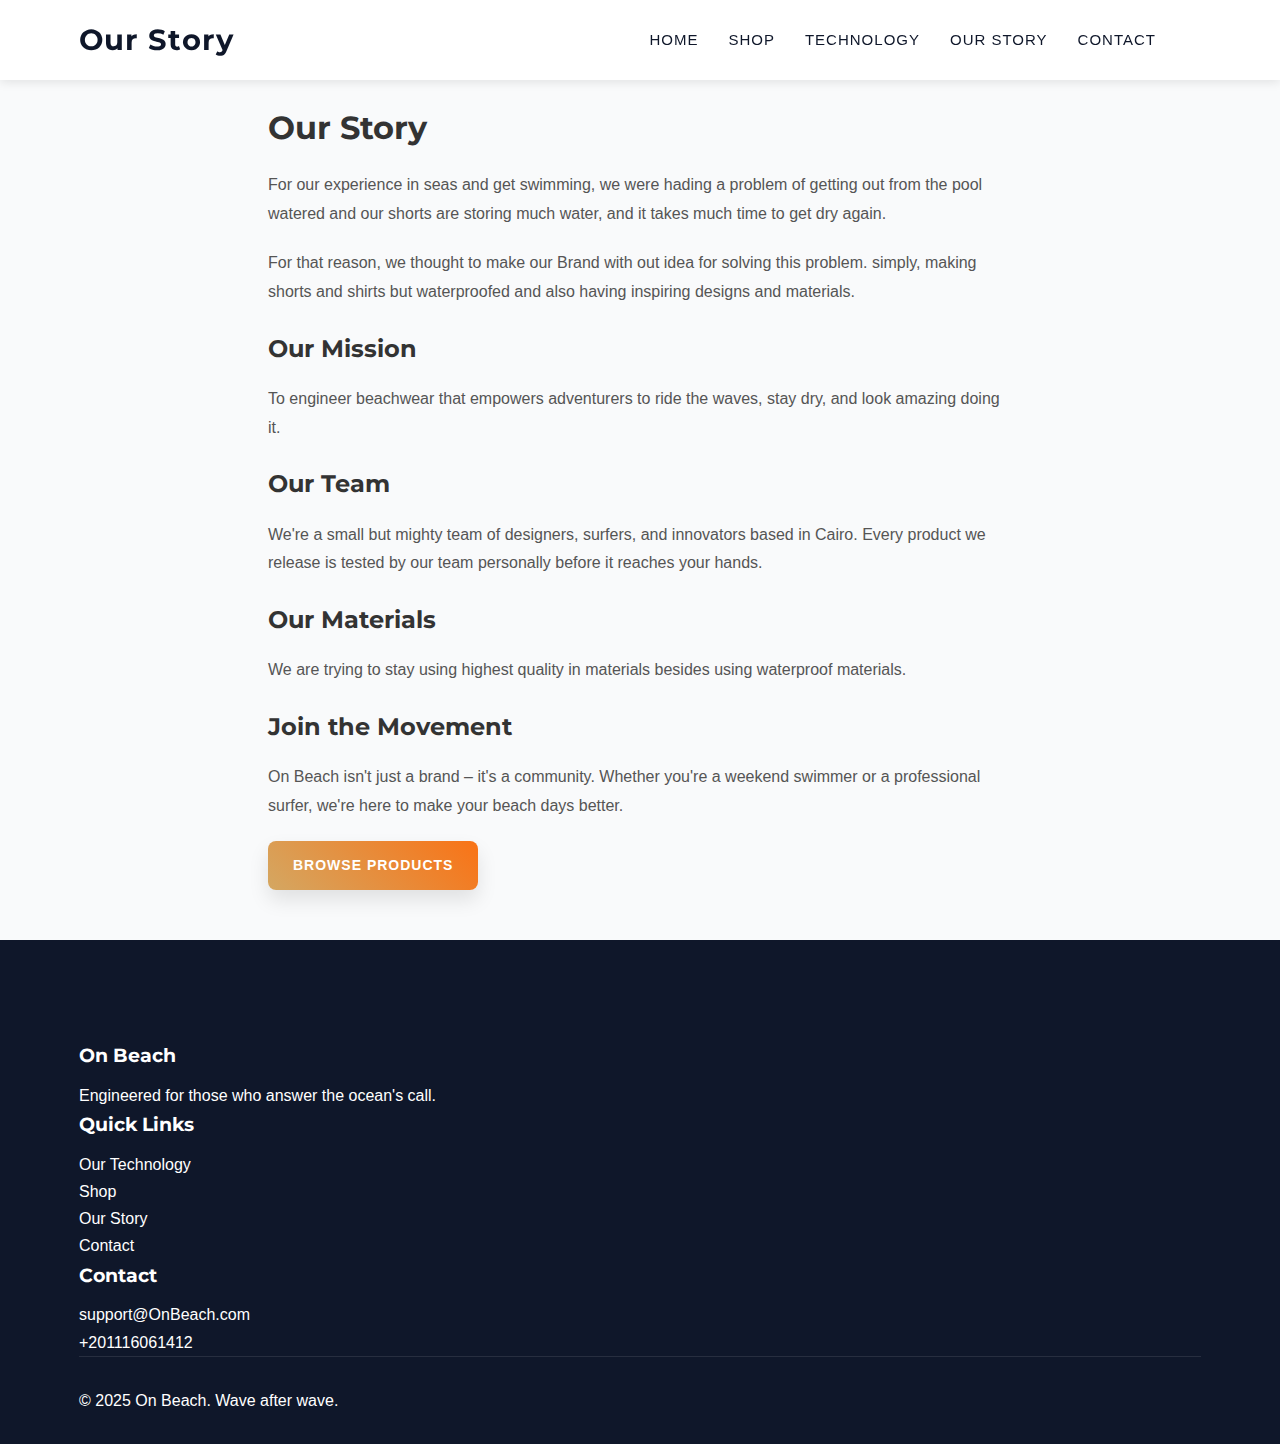
<file: Our-Story.html>
<!DOCTYPE html>
<html lang="en">
<head>
    <meta charset="UTF-8">
    <meta name="viewport" content="width=device-width, initial-scale=1.0">
    <title>Our Story | On Beach</title>
    <script img src="assets/products/beach_118051.ico" type="image/x-icon"></script>
  <link rel="icon" href="assets/products/beach_118051.ico" type="image/x-icon" />
  <link rel="shortcut icon" href="assets/products/beach_118051.ico" type="image/x-icon" />
    <link rel="stylesheet" href="https://cdnjs.cloudflare.com/ajax/libs/font-awesome/6.4.0/css/all.min.css">
    <link rel="stylesheet" href="style.css">
    <link href="https://fonts.googleapis.com/css2?family=Montserrat:wght@300;400;500;600;700;800&display=swap" rel="stylesheet">
</head>
<body>
    <!-- Header/Navbar -->
    <header class="header">
        <div class="container">
            <div class="logo">
                <a href="index.html">Our Story</a>
            </div>
            <nav class="navbar">
                <ul class="nav-links">
                    <li><a href="index.html">Home</a></li>
                    <li><a href="shop.html">Shop</a></li>
                    <li><a href="index.html#technology">Technology</a></li>
                    <li><a href="our-story.html" class="active">Our Story</a></li>
                    <li><a href="index.html#contact">Contact</a></li>
                </ul>
            </nav>
        </div>
    </header>

    <!-- Our Story Detailed Section -->
    <section class="our-story-page">
        <div class="container">
           <p>sd</p>
            <h1>Our Story</h1>
            <p>For our experience in seas and get swimming, we were hading a problem of getting out from the pool watered and our shorts are storing much water, and it takes much time to get dry again.</p>

            <p>For that reason, we thought to make our Brand with out idea for solving this problem. simply, making shorts and shirts but waterproofed and also having inspiring designs and materials.</p>

            <h2>Our Mission</h2>
            <p>To engineer beachwear that empowers adventurers to ride the waves, stay dry, and look amazing doing it.</p>

            <h2>Our Team</h2>
            <p>We're a small but mighty team of designers, surfers, and innovators based in Cairo. Every product we release is tested by our team personally before it reaches your hands.</p>

            <h2>Our Materials</h2>
            <p>We are trying to stay using highest quality in materials besides using waterproof materials.</p>

            <h2>Join the Movement</h2>
            <p>On Beach isn't just a brand – it's a community. Whether you're a weekend swimmer or a professional surfer, we're here to make your beach days better.</p>

            <a href="shop.html" class="btn">Browse Products</a>
        </div>
    </section>

    <!-- Footer -->
    <footer class="footer">
        <div class="container">
            <div class="footer-grid">
                <div class="footer-col">
                    <h3>On Beach</h3>
                    <p>Engineered for those who answer the ocean's call.</p>
                </div>
                <div class="footer-col">
                    <h3>Quick Links</h3>
                    <ul>
                        <li><a href="index.html#technology">Our Technology</a></li>
                        <li><a href="shop.html">Shop</a></li>
                        <li><a href="our-story.html">Our Story</a></li>
                        <li><a href="index.html#contact">Contact</a></li>
                    </ul>
                </div>
                <div class="footer-col">
                    <h3>Contact</h3>
                    <p>support@OnBeach.com</p>
                    <p>+201116061412</p>
                </div>
            </div>
            <div class="footer-bottom">
                <p>&copy; 2025 On Beach. Wave after wave.</p>
            </div>
        </div>
    </footer>
</body>
</html>
</file>
<file: style.css>
:root {
  --primary-color: #0A2463;       /* Deep ocean blue */
  --secondary-color: #3E92CC;     /* Bright sea blue */
  --accent-color: #FF9F1C;        /* Sunny orange (for CTAs) */
  --light-color: #F8F7FF;         /* Soft sand white */
  --dark-color: #1E1E24;          /* Dark navy for text */
  --gradient-blue: linear-gradient(135deg, #3E92CC 0%, #0A2463 100%);
}

* {
    margin: 0;
    padding: 0;
    box-sizing: border-box;
}

html {
    scroll-behavior: smooth;
}

body {
    font-family: var(--font-primary);
    color: var(--primary-color);
    line-height: 1.6;
    overflow-x: hidden;
    background-color: var(--white);
}

a {
    text-decoration: none;
    color: inherit;
}

ul {
    list-style: none;
}

img {
    max-width: 100%;
    height: auto;
    display: block;
}

.container {
    width: 90%;
    max-width: 1200px;
    margin: 0 auto;
    padding: 0 15px;
}

.btn {
    display: inline-block;
    padding: 12px 30px;
    background-color: var(--secondary-color);
    color: var(--white);
    border: none;
    border-radius: var(--border-radius);
    font-weight: 600;
    text-transform: uppercase;
    letter-spacing: 1px;
    cursor: pointer;
    transition: var(--transition);
    font-size: 14px;
}

.btn:hover {
    background-color: var(--accent-color);
    transform: translateY(-3px);
    box-shadow: var(--box-shadow);
}

.section-title {
    font-family: var(--font-secondary);
    font-size: 2.5rem;
    margin-bottom: 2rem;
    text-align: center;
    position: relative;
    color: var(--dark-color);
}

.section-title::after {
    content: '';
    display: block;
    width: 80px;
    height: 3px;
    background-color: var(--secondary-color);
    margin: 15px auto 0;
}

/* Header Styles */
.header {
    position: fixed;
    top: 0;
    left: 0;
    width: 100%;
    z-index: 1000;
    background-color: var(--white);
    box-shadow: 0 2px 10px rgba(0, 0, 0, 0.1);
    transition: var(--transition);
}

.header.scrolled {
    background-color: rgba(255, 255, 255, 0.95);
    box-shadow: 0 5px 20px rgba(0, 0, 0, 0.1);
}

.header .container {
    display: flex;
    justify-content: space-between;
    align-items: center;
    height: 80px;
}

.logo a {
    font-family: var(--font-secondary);
    font-size: 1.8rem;
    font-weight: 700;
    color: var(--dark-color);
    letter-spacing: 1px;
}

.navbar {
    display: flex;
    align-items: center;
}

.nav-links {
    display: flex;
    margin-right: 30px;
}

.nav-links li {
    margin: 0 15px;
    position: relative;
}

.nav-links a {
    font-weight: 500;
    font-size: 15px;
    text-transform: uppercase;
    letter-spacing: 1px;
    transition: var(--transition);
}

.nav-links a::after {
    content: '';
    position: absolute;
    bottom: -5px;
    left: 0;
    width: 0;
    height: 2px;
    background-color: var(--secondary-color);
    transition: var(--transition);
}

.nav-links a:hover::after {
    width: 100%;
}

.nav-icons {
    display: flex;
    align-items: center;
}

.nav-icons a {
    margin-left: 20px;
    font-size: 18px;
    position: relative;
    transition: var(--transition);
}

.nav-icons a:hover {
    color: var(--secondary-color);
}

.cart-count {
    position: absolute;
    top: -10px;
    right: -10px;
    background-color: var(--secondary-color);
    color: var(--white);
    width: 20px;
    height: 20px;
    border-radius: 50%;
    display: flex;
    justify-content: center;
    align-items: center;
    font-size: 12px;
    font-weight: 600;
}

.hamburger {
    display: none;
    cursor: pointer;
    width: 30px;
    height: 20px;
    flex-direction: column;
    justify-content: space-between;
}

.hamburger span {
    display: block;
    width: 100%;
    height: 2px;
    background-color: var(--dark-color);
    transition: var(--transition);
}

/* Hero Section */
.hero {
    width: 100%;
    height: 100vh;
    background-image: url('On Beach design.jpg');
    background-size: cover; /* Changed from 'auto' to 'cover' for better responsiveness */
    background-position: center;
    background-repeat: no-repeat;
    position: relative;
    display: flex; /* Add flexbox */
    justify-content: center; /* Center horizontally */
    align-items: center; /* Center vertically */
    text-align: center; /* Center text elements */
}

.hero-content {
    max-width: 800px;
    padding: 0 20px;
    animation: fadeInUp 1s ease;
    color: white; /* Assuming you want white text */
    width: 100%; /* Ensure it takes full width */
}

.hero-title {
    font-family: var(--font-secondary);
    font-size: 4.5rem;
    font-weight: 700;
    margin-bottom: 20px;
    line-height: 1.2;
}

.hero-subtitle {
    font-size: 1.2rem;
    margin-bottom: 30px;
    max-width: 600px;
    margin-left: auto; /* These will work with text-align: center */
    margin-right: auto;
}

.hero-btn {
    font-size: 16px;
    padding: 15px 40px;
    background-color: transparent;
    border: 2px solid var(--white);
    transition: var(--transition);
    color: var(--white); /* Ensure button text is white */
    cursor: pointer;
}

.hero-btn:hover {
    background-color: var(--white);
    color: var(--dark-color);
    transform: translateY(-3px);
}

/* Keep your scroll animation styles */
.hero-scroll {
    position: absolute;
    bottom: 40px;
    left: 50%;
    transform: translateX(-50%);
    display: flex;
    flex-direction: column;
    align-items: center;
    color: var(--white);
    cursor: pointer;
    animation: bounce 2s infinite;
}

.hero-scroll i {
    margin-top: 10px;
    font-size: 20px;
}

/* Categories Section */
.categories {
    padding: 100px 0;
}

.category-grid {
    display: grid;
    grid-template-columns: repeat(auto-fit, minmax(300px, 1fr));
    gap: 30px;
    margin-top: 50px;
}

.category-card {
    position: relative;
    border-radius: var(--border-radius);
    overflow: hidden;
    box-shadow: var(--box-shadow);
    transition: var(--transition);
}

.category-card:hover {
    transform: translateY(-10px);
    box-shadow: 0 15px 30px rgba(0, 0, 0, 0.15);
}

.category-img {
    height: 400px;
    overflow: hidden;
}

.category-img img {
    width: 100%;
    height: 100%;
    object-fit: cover;
    transition: transform 0.5s ease;
}

.category-card:hover .category-img img {
    transform: scale(1.05);
}

.waterproof-badge {
  position: absolute;
  top: 15px;
  right: 15px;
  background: var(--secondary-color);
  color: white;
  padding: 5px 10px;
  border-radius: 20px;
  font-size: 12px;
  font-weight: bold;
}
.category-content {
    position: absolute;
    bottom: 0;
    left: 0;
    right: 0;
    padding: 30px;
    background: linear-gradient(to top, rgba(0, 0, 0, 0.8), transparent);
    color: var(--white);
}

.category-content h3 {
    font-size: 1.8rem;
    margin-bottom: 10px;
    font-family: var(--font-secondary);
}

.category-link {
    display: inline-flex;
    align-items: center;
    font-weight: 600;
    letter-spacing: 1px;
    text-transform: uppercase;
    font-size: 14px;
    transition: var(--transition);
}

.category-link i {
    margin-left: 10px;
    transition: var(--transition);
}

.category-link:hover {
    color: var(--secondary-color);
}

.category-link:hover i {
    transform: translateX(5px);
}

/* Featured Products */
.featured-products {
    padding: 100px 0;
    background-color: var(--light-color);
}

.product-grid {
    display: grid;
    grid-template-columns: repeat(auto-fill, minmax(280px, 1fr));
    gap: 30px;
    margin-top: 50px;
}

.product-card {
    background-color: var(--white);
    border-radius: var(--border-radius);
    overflow: hidden;
    box-shadow: var(--box-shadow);
    transition: var(--transition);
    position: relative;
}

.product-card:hover {
    transform: translateY(-10px);
    box-shadow: 0 15px 30px rgba(0, 0, 0, 0.15);
}

.product-badge {
    position: absolute;
    top: 15px;
    left: 15px;
    background-color: var(--secondary-color);
    color: var(--white);
    padding: 5px 10px;
    border-radius: 20px;
    font-size: 12px;
    font-weight: 600;
    z-index: 1;
}

.product-img {
    height: 300px;
    overflow: hidden;
    position: relative;
}

.product-img img {
    width: 100%;
    height: 100%;
    object-fit: cover;
    transition: transform 0.5s ease;
}

.product-card:hover .product-img img {
    transform: scale(1.05);
}

.product-actions {
    position: absolute;
    top: 50%;
    left: 50%;
    transform: translate(-50%, -50%);
    display: flex;
    opacity: 0;
    transition: var(--transition);
    z-index: 2;
}

.product-action {
    width: 40px;
    height: 40px;
    background-color: var(--white);
    border-radius: 50%;
    display: flex;
    align-items: center;
    justify-content: center;
    margin: 0 5px;
    cursor: pointer;
    transition: var(--transition);
    box-shadow: 0 2px 5px rgba(0, 0, 0, 0.1);
}

.product-action:hover {
    background-color: var(--secondary-color);
    color: var(--white);
}

.product-card:hover .product-actions {
    opacity: 1;
}

.product-content {
    padding: 20px;
}

.product-title {
    font-size: 1.1rem;
    margin-bottom: 10px;
    font-weight: 600;
}

.product-price {
    font-weight: 700;
    color: var(--secondary-color);
    font-size: 1.2rem;
    margin-bottom: 15px;
}

.product-rating {
    color: var(--gray-color);
    font-size: 14px;
    margin-bottom: 15px;
}

.product-rating i {
    color: var(--secondary-color);
    margin-right: 3px;
}

.add-to-cart {
    width: 100%;
    padding: 10px;
    background-color: var(--primary-color);
    color: var(--white);
    border: none;
    border-radius: var(--border-radius);
    font-weight: 600;
    cursor: pointer;
    transition: var(--transition);
}

.add-to-cart:hover {
    background-color: var(--secondary-color);
}

/* Banner Section */
.banner {
    height: 400px;
    background: linear-gradient(rgba(0, 0, 0, 0.5), rgba(0, 0, 0, 0.5)), url('https://images.unsplash.com/photo-1469334031218-e382a71b716b?ixlib=rb-4.0.3&ixid=M3wxMjA3fDB8MHxwaG90by1wYWdlfHx8fGVufDB8fHx8fA%3D%3D&auto=format&fit=crop&w=1470&q=80') no-repeat center center/cover;
    display: flex;
    align-items: center;
    justify-content: center;
    text-align: center;
    color: var(--white);
    margin: 100px 0;
}

.banner-content h2 {
    font-family: var(--font-secondary);
    font-size: 3rem;
    margin-bottom: 20px;
}

.banner-content p {
    font-size: 1.2rem;
    margin-bottom: 30px;
    max-width: 600px;
    margin-left: auto;
    margin-right: auto;
}

/* Collections Section */
.collections {
    padding: 100px 0;
}

.collection-tabs {
    display: flex;
    justify-content: center;
    margin-bottom: 40px;
    flex-wrap: wrap;
}

.tab-btn {
    padding: 10px 25px;
    margin: 0 10px;
    background-color: transparent;
    border: none;
    border-bottom: 2px solid transparent;
    font-weight: 600;
    text-transform: uppercase;
    letter-spacing: 1px;
    font-size: 14px;
    cursor: pointer;
    transition: var(--transition);
}

.tab-btn.active {
    border-bottom: 2px solid var(--secondary-color);
    color: var(--secondary-color);
}

.tab-btn:hover:not(.active) {
    color: var(--secondary-color);
}

.collection-grid {
    display: grid;
    grid-template-columns: repeat(auto-fill, minmax(250px, 1fr));
    gap: 30px;
}

.collection-item {
    position: relative;
    border-radius: var(--border-radius);
    overflow: hidden;
    height: 350px;
}

.collection-item img {
    width: 100%;
    height: 100%;
    object-fit: cover;
    transition: transform 0.5s ease;
}

.collection-item:hover img {
    transform: scale(1.05);
}

.collection-overlay {
    position: absolute;
    top: 0;
    left: 0;
    right: 0;
    bottom: 0;
    background: linear-gradient(to top, rgba(0, 0, 0, 0.7), transparent);
    display: flex;
    flex-direction: column;
    justify-content: flex-end;
    padding: 30px;
    color: var(--white);
}

.collection-overlay h3 {
    font-size: 1.5rem;
    margin-bottom: 10px;
    font-family: var(--font-secondary);
}

.collection-overlay a {
    display: inline-flex;
    align-items: center;
    font-weight: 600;
    letter-spacing: 1px;
    text-transform: uppercase;
    font-size: 14px;
    transition: var(--transition);
    color: var(--white);
}

.collection-overlay a i {
    margin-left: 10px;
    transition: var(--transition);
}

.collection-overlay a:hover {
    color: var(--secondary-color);
}

.collection-overlay a:hover i {
    transform: translateX(5px);
}

/* Testimonials Section */
.testimonials {
    padding: 100px 0;
    background-color: var(--light-color);
}

.testimonial-slider {
    max-width: 800px;
    margin: 0 auto;
    position: relative;
    overflow: hidden;
}

.testimonial-slide {
    display: none;
    animation: fadeIn 0.5s ease;
}

.testimonial-slide.active {
    display: block;
}

.testimonial-content {
    background-color: var(--white);
    padding: 40px;
    border-radius: var(--border-radius);
    box-shadow: var(--box-shadow);
    text-align: center;
    position: relative;
}

.testimonial-content::before {
    content: '"';
    position: absolute;
    top: 20px;
    left: 20px;
    font-size: 80px;
    font-family: var(--font-secondary);
    color: var(--secondary-color);
    opacity: 0.2;
    line-height: 1;
}

.rating {
    color: var(--secondary-color);
    margin-bottom: 20px;
    font-size: 18px;
}

.testimonial-content p {
    font-size: 1.1rem;
    font-style: italic;
    margin-bottom: 30px;
    position: relative;
    z-index: 1;
}

.author {
    display: flex;
    align-items: center;
    justify-content: center;
}

.author img {
    width: 60px;
    height: 60px;
    border-radius: 50%;
    object-fit: cover;
    margin-right: 15px;
}

.author span {
    font-weight: 600;
    font-size: 1.1rem;
}

.slider-controls {
    display: flex;
    justify-content: center;
    margin-top: 30px;
}

/* Variables */
:root {
    --primary-color: #1e3a8a;
    --secondary-color: #d4a762;
    --accent-color: #f97316;
    --dark-color: #0f172a;
    --light-gray: #e5e7eb;
    --gray-color: #6b7280;
    --white: #ffffff;
    --font-primary: 'Poppins', sans-serif;
    --font-secondary: 'Montserrat', sans-serif;
    --border-radius: 8px;
    --transition: all 0.3s ease;
    --box-shadow: 0 10px 20px rgba(0, 0, 0, 0.1);
}

/* Global Styles */
body {
    font-family: var(--font-primary);
    margin: 0;
    padding: 0;
    background-color: #f9fafb;
    color: var(--dark-color);
    line-height: 1.7;
}

h1, h2, h3, h4, h5, h6 {
    font-family: var(--font-secondary);
    margin: 0 0 10px;
}

.container {
    width: 90%;
    max-width: 1200px;
    margin: auto;
}

a {
    text-decoration: none;
    color: inherit;
    transition: var(--transition);
}

img {
    max-width: 100%;
    height: auto;
    display: block;
}

.btn {
    display: inline-block;
    background: linear-gradient(45deg, var(--secondary-color), var(--accent-color));
    color: var(--white);
    padding: 12px 25px;
    border-radius: var(--border-radius);
    font-weight: 600;
    text-transform: uppercase;
    letter-spacing: 1px;
    cursor: pointer;
    box-shadow: var(--box-shadow);
    transition: var(--transition);
}

.btn:hover {
    transform: translateY(-3px);
    opacity: 0.9;
}

/* Slider Buttons */
.slider-prev, .slider-next {
    width: 45px;
    height: 45px;
    border-radius: 50%;
    background-color: var(--white);
    border: 2px solid var(--light-gray);
    display: flex;
    align-items: center;
    justify-content: center;
    margin: 0 10px;
    cursor: pointer;
    transition: var(--transition);
    box-shadow: var(--box-shadow);
}

.slider-prev:hover, .slider-next:hover {
    background-color: var(--secondary-color);
    color: var(--white);
    border-color: var(--secondary-color);
}

/* About Section */
.about {
    padding: 120px 0;
    background: linear-gradient(135deg, #f3f4f6, #ffffff);
}

.about .container {
    display: grid;
    grid-template-columns: 1fr 1fr;
    gap: 50px;
    align-items: center;
}

.about-img {
    border-radius: var(--border-radius);
    overflow: hidden;
    box-shadow: var(--box-shadow);
    transition: transform 0.3s ease;
}

.about-img img {
    transition: transform 0.5s ease;
}

.about-img:hover img {
    transform: scale(1.07);
}

.about-content p {
    margin-bottom: 20px;
    font-size: 1.1rem;
    color: var(--gray-color);
}

/* Newsletter Section */
.newsletter {
    padding: 100px 0;
    background: linear-gradient(135deg, var(--primary-color), var(--dark-color));
    color: var(--white);
    text-align: center;
}

.newsletter h2 {
    font-size: 2.7rem;
    margin-bottom: 20px;
}

.newsletter p {
    font-size: 1.1rem;
    opacity: 0.8;
    margin-bottom: 30px;
}

.newsletter-form {
    display: flex;
    max-width: 500px;
    margin: 0 auto;
    box-shadow: var(--box-shadow);
}

.newsletter-form input {
    flex: 1;
    padding: 15px 20px;
    border: none;
    border-radius: var(--border-radius) 0 0 var(--border-radius);
}

.newsletter-form button {
    background-color: var(--accent-color);
}

.newsletter-form button:hover {
    background-color: var(--secondary-color);
}

/* Contact Section */
.contact {
    padding: 120px 0;
}

.contact-grid {
    display: grid;
    grid-template-columns: 1fr 1fr;
    gap: 50px;
    margin-top: 50px;
}

.info-item i {
    font-size: 24px;
    color: var(--secondary-color);
}

.contact-form input,
.contact-form textarea {
    border: 1px solid var(--light-gray);
    transition: var(--transition);
}

.contact-form input:focus,
.contact-form textarea:focus {
    border-color: var(--accent-color);
    box-shadow: 0 0 10px rgba(249, 115, 22, 0.2);
}

/* Footer */
.footer {
    background-color: var(--dark-color);
    color: var(--white);
    padding: 100px 0 0;
}

.footer-col h3::after {
    background-color: var(--accent-color);
}

.social-links a:hover {
    background-color: var(--accent-color);
    transform: translateY(-5px);
}

.footer-col ul li a:hover {
    color: var(--accent-color);
}

.footer-newsletter button:hover {
    background-color: var(--accent-color);
}

.footer-bottom {
    padding: 30px 0;
    border-top: 1px solid rgba(255, 255, 255, 0.1);
}

/* Modal */
.modal-content {
    animation: modalFadeIn 0.5s ease;
}

.close-modal:hover {
    background-color: var(--accent-color);
}

.size-option:hover, .size-option.active {
    background-color: var(--accent-color);
}

.quantity-control button:hover {
    background-color: var(--accent-color);
}

/* Enhanced Modal Styles */
.modal {
    display: none;
    position: fixed;
    z-index: 1000;
    left: 0;
    top: 0;
    width: 100%;
    height: 100%;
    background-color: rgba(0,0,0,0.8);
    overflow-y: auto;
}

.modal-content {
    background-color: var(--white);
    margin: 5% auto;
    max-width: 900px;
    width: 90%;
    border-radius: var(--border-radius);
    box-shadow: var(--box-shadow);
    position: relative;
    animation: modalFadeIn 0.3s ease;
}

@keyframes modalFadeIn {
    from { opacity: 0; transform: translateY(-20px); }
    to { opacity: 1; transform: translateY(0); }
}

.close-modal {
    position: absolute;
    right: 20px;
    top: 20px;
    font-size: 28px;
    color: var(--gray-color);
    cursor: pointer;
    transition: var(--transition);
    z-index: 10;
}

.close-modal:hover {
    color: var(--dark-color);
    transform: rotate(90deg);
}

.modal-product {
    display: flex;
    flex-direction: column;
}

.modal-product-img {
    position: relative;
    width: 100%;
    padding-top: 70%;
    overflow: hidden;
}

.modal-product-img img {
    position: absolute;
    top: 0;
    left: 0;
    width: 100%;
    height: 100%;
    object-fit: cover;
}

.product-badge {
    position: absolute;
    top: 15px;
    left: 15px;
    background-color: var(--secondary-color);
    color: var(--white);
    padding: 5px 10px;
    border-radius: 20px;
    font-size: 12px;
    font-weight: 600;
    text-transform: uppercase;
}

.modal-product-details {
    padding: 30px;
}

.modal-header {
    display: flex;
    justify-content: space-between;
    align-items: flex-start;
    margin-bottom: 15px;
}

.modal-header h3 {
    font-size: 24px;
    margin: 0;
    color: var(--dark-color);
    font-weight: 700;
}

.modal-product-price {
    font-size: 24px;
    color: var(--secondary-color);
    font-weight: 700;
}

.modal-product-rating {
    display: flex;
    align-items: center;
    margin-bottom: 20px;
    gap: 10px;
}

.rating-stars {
    color: #FFA41C;
    font-size: 16px;
}

.review-count, .read-reviews {
    font-size: 14px;
    color: var(--gray-color);
}

.read-reviews {
    margin-left: auto;
    text-decoration: underline;
}

#modalProductDesc {
    color: var(--gray-color);
    line-height: 1.6;
    margin-bottom: 25px;
    font-size: 15px;
}

.color-selector, .size-selector, .quantity-selector {
    margin-bottom: 20px;
}

.color-selector label, .size-selector label, .quantity-selector label {
    display: block;
    margin-bottom: 8px;
    font-weight: 600;
    color: var(--dark-color);
    font-size: 15px;
}

.size-guide {
    font-weight: normal;
    text-decoration: underline;
    cursor: pointer;
    margin-left: 10px;
    color: var(--secondary-color);
}

.color-options, .size-options {
    display: flex;
    gap: 10px;
    flex-wrap: wrap;
}

.color-option {
    width: 30px;
    height: 30px;
    border-radius: 50%;
    cursor: pointer;
    border: 2px solid transparent;
    transition: var(--transition);
}

.color-option.active {
    border-color: var(--secondary-color);
    transform: scale(1.1);
}

.size-option {
    padding: 8px 15px;
    border: 1px solid var(--light-gray);
    border-radius: var(--border-radius);
    background: #f9f9f9;
    cursor: pointer;
    transition: var(--transition);
    min-width: 40px;
    text-align: center;
}

.size-option.active {
    background: var(--secondary-color);
    color: var(--white);
    border-color: var(--secondary-color);
}

.quantity-control {
    display: flex;
    align-items: center;
    max-width: 120px;
}

.quantity-control button {
    background: var(--light-gray);
    border: none;
    width: 30px;
    height: 30px;
    cursor: pointer;
    font-size: 16px;
    display: flex;
    align-items: center;
    justify-content: center;
}

.quantity-control input {
    width: 40px;
    height: 30px;
    text-align: center;
    border: 1px solid var(--light-gray);
    border-left: none;
    border-right: none;
}

.add-to-cart-btn {
    width: 100%;
    padding: 15px;
    background: var(--secondary-color);
    color: var(--white);
    border: none;
    border-radius: var(--border-radius);
    font-weight: 600;
    font-size: 16px;
    cursor: pointer;
    transition: var(--transition);
    margin: 25px 0;
    display: flex;
    align-items: center;
    justify-content: center;
    gap: 10px;
}

.add-to-cart-btn:hover {
    background: var(--primary-color);
    transform: translateY(-2px);
}

.product-meta {
    border-top: 1px solid var(--light-gray);
    padding-top: 20px;
}

.meta-item {
    display: flex;
    align-items: center;
    margin-bottom: 12px;
    color: var(--gray-color);
    font-size: 14px;
}

.meta-item i {
    margin-right: 10px;
    color: var(--secondary-color);
}

.meta-item a {
    color: var(--gray-color);
    margin: 0 5px;
    transition: var(--transition);
}

.meta-item a:hover {
    color: var(--secondary-color);
}

.in-stock {
    color: #28a745;
    font-weight: 600;
}

/* Responsive Modal */
@media (min-width: 768px) {
    .modal-product {
        flex-direction: row;
    }
    
    .modal-product-img {
        width: 50%;
        padding-top: 0;
        height: 500px;
    }
    
    .modal-product-details {
        width: 50%;
        padding: 40px;
    }
}

/* Mobile Menu */
.mobile-menu {
    box-shadow: 5px 0 20px rgba(0, 0, 0, 0.2);
}

.mobile-nav-icons .cart-count {
    background-color: var(--accent-color);
}

/* Search Overlay */
.search-overlay {
    background-color: rgba(0, 0, 0, 0.95);
}

.search-form input::placeholder {
    color: rgba(255, 255, 255, 0.6);
}

.search-result-content .price {
    color: var(--accent-color);
}

/* Back to Top Button */
.back-to-top {
    background-color: var(--accent-color);
}

.back-to-top:hover {
    background-color: var(--secondary-color);
}

/* Animations */
@keyframes modalFadeIn {
    from {
        opacity: 0;
        transform: translateY(50px);
    }
    to {
        opacity: 1;
        transform: translateY(0);
    }
}

/* Responsive Styles */
@media (max-width: 992px) {
    .about .container,
    .contact-grid,
    .modal-product {
        grid-template-columns: 1fr;
    }

    .modal-product-img {
        height: 300px;
    }
}

@media (max-width: 768px) {
    .nav-links {
        display: none;
    }

    .hamburger {
        display: flex;
    }

    .hero-title {
        font-size: 2.8rem;
    }

    .section-title {
        font-size: 2rem;
    }

    .category-grid {
        grid-template-columns: 1fr;
    }

    .banner-content h2 {
        font-size: 2.2rem;
    }

    .newsletter h2 {
        font-size: 2rem;
    }
}

@media (max-width: 576px) {
    .newsletter-form {
        flex-direction: column;
    }

    .newsletter-form input,
    .newsletter-form button {
        border-radius: var(--border-radius);
        width: 100%;
        margin-bottom: 10px;
    }

    .footer-bottom {
        flex-direction: column;
        text-align: center;
    }
}

/* Hero Video Enhancements */
.hero-video video {
    filter: brightness(0.6);
}

.hero-overlay {
    background: linear-gradient(to bottom, rgba(30, 58, 138, 0.6), rgba(15, 23, 42, 0.6));
}

/* Extra Touch: Smooth Section Fade-In on Scroll */
.section {
    opacity: 0;
    transform: translateY(30px);
    transition: opacity 0.6s ease, transform 0.6s ease;
}

.section.visible {
    opacity: 1;
    transform: translateY(0);
}

/* Shop Page Styles */
.shop-hero {
    background-image: url('On Beach design2.png');
    background-size: cover;
    background-position: center;
    height: 300px;
    display: flex;
    align-items: center;
    text-align: center;
    color: white;
    position: relative;
}

.shop-hero::before {
    content: '';
    position: absolute;
    top: 0;
    left: 0;
    width: 100%;
    height: 100%;
    background-color: rgba(0, 0, 0, 0.3);
}

.shop-hero .container {
    position: relative;
    z-index: 1;
    width: 100%;
}

.shop-hero h1 {
    font-size: 3rem;
    margin-bottom: 15px;
}

.full-collection {
    padding: 60px 0;
}

.collection-header {
    display: flex;
    justify-content: space-between;
    align-items: center;
    margin-bottom: 30px;
}

.collection-filter select {
    padding: 8px 15px;
    border: 1px solid #ddd;
    border-radius: 4px;
    margin-left: 10px;
}

.full-product-grid {
    display: grid;
    grid-template-columns: repeat(auto-fill, minmax(280px, 1fr));
    gap: 30px;
}

.view-more-container {
    text-align: center;
    margin-top: 40px;
}

.view-more-btn {
    background-color: var(--dark-color);
    color: white;
    padding: 12px 30px;
}

.view-more-btn:hover {
    background-color: var(--primary-color);
}

/* Featured Products */
.featured-products {
    padding: 100px 0;
    background-color: var(--light-color);
}

.product-grid {
    display: grid;
    grid-template-columns: repeat(auto-fill, minmax(280px, 1fr));
    gap: 30px;
    margin-top: 50px;
}

.product-card {
    background-color: var(--white);
    border-radius: var(--border-radius);
    overflow: hidden;
    box-shadow: var(--box-shadow);
    transition: var(--transition);
}

.product-card:hover {
    transform: translateY(-5px);
}

.product-img {
    height: 300px;
    overflow: hidden;
}

.product-img img {
    width: 100%;
    height: 100%;
    object-fit: cover;
    transition: transform 0.5s ease;
}

.product-card:hover .product-img img {
    transform: scale(1.05);
}

.product-info {
    padding: 20px;
}

.product-info h3 {
    font-size: 1.2rem;
    margin-bottom: 10px;
}

.product-price {
    font-weight: 700;
    color: var(--secondary-color);
    font-size: 1.2rem;
    margin-bottom: 10px;
}

.view-more-container {
    text-align: center;
    margin-top: 40px;
}

.view-more-btn {
    background-color: var(--primary-color);
    color: white;
    padding: 12px 30px;
}

.view-more-btn:hover {
    background-color: var(--secondary-color);
}

.contact {
    padding: 80px 0;
    background-color: #f9f9f9;
}

.contact-grid {
    display: flex;
    flex-wrap: wrap;
    gap: 30px;
    justify-content: space-between;
    align-items: flex-start;
}

.contact-info,
.contact-form {
    flex: 1 1 45%;
    background: #ffffff;
    padding: 30px;
    border-radius: 12px;
    box-shadow: 0 6px 15px rgba(0, 0, 0, 0.1);
}

.contact-info .info-item {
    display: flex;
    align-items: flex-start;
    margin-bottom: 20px;
}

.contact-info .info-item i {
    font-size: 22px;
    color: #f4a259;
    margin-right: 15px;
    margin-top: 5px;
}

.contact-info h3 {
    margin: 0 0 5px;
    font-weight: 600;
    font-size: 18px;
}

.contact-info p {
    margin: 0;
    color: #555;
}

.contact-form form .form-group {
    margin-bottom: 20px;
}

.contact-form input,
.contact-form textarea {
    width: 100%;
    padding: 12px 15px;
    border: 1px solid #ddd;
    border-radius: 8px;
    font-size: 15px;
    transition: border-color 0.3s, box-shadow 0.3s;
}

.contact-form input:focus,
.contact-form textarea:focus {
    border-color: #f4a259;
    box-shadow: 0 0 8px rgba(244, 162, 89, 0.4);
    outline: none;
}

.contact-form textarea {
    height: 120px;
    resize: vertical;
}

.contact-form .btn {
    display: inline-block;
    padding: 12px 25px;
    background: linear-gradient(90deg, #f4a259, #f08a5d);
    color: white;
    border: none;
    border-radius: 8px;
    cursor: pointer;
    font-weight: 600;
    text-transform: uppercase;
    transition: background 0.3s, box-shadow 0.3s;
}

.contact-form .btn:hover {
    box-shadow: 0 5px 15px rgba(244, 162, 89, 0.5);
}

@media screen and (max-width: 768px) {
    .contact-grid {
        flex-direction: column;
    }
}


/* Search Overlay Styles */
.search-overlay {
    position: fixed;
    top: 0;
    left: 0;
    width: 100%;
    height: 100%;
    background: rgba(0, 0, 0, 0.85);
    display: none;
    justify-content: center;
    align-items: center;
    z-index: 9999;
}

.search-container {
    background: white;
    padding: 30px;
    border-radius: 10px;
    max-width: 600px;
    width: 90%;
    box-shadow: 0 5px 20px rgba(0, 0, 0, 0.3);
}

.search-header {
    display: flex;
    justify-content: space-between;
    align-items: center;
}

.search-header form {
    flex-grow: 1;
    display: flex;
    gap: 10px;
}

.search-header input {
    flex-grow: 1;
    padding: 10px 15px;
    border: 1px solid #ddd;
    border-radius: 6px;
}

.search-header button {
    padding: 10px 20px;
    background: #f4a259;
    border: none;
    border-radius: 6px;
    color: white;
    cursor: pointer;
}

.close-search {
    color: #333;
    font-size: 20px;
    margin-left: 15px;
    cursor: pointer;
}

.search-results {
    margin-top: 20px;
}

.search-results p {
    margin: 0;
    padding: 8px 0;
    border-bottom: 1px solid #ddd;
}

.our-story-page {
    padding: 50px 20px;
    max-width: 900px;
    margin: auto;
    line-height: 1.8;
}

.our-story-page h1, .our-story-page h2 {
    color: #333;
    margin-bottom: 15px;
}

.our-story-page p {
    margin-bottom: 20px;
    color: #555;
}
</file>
